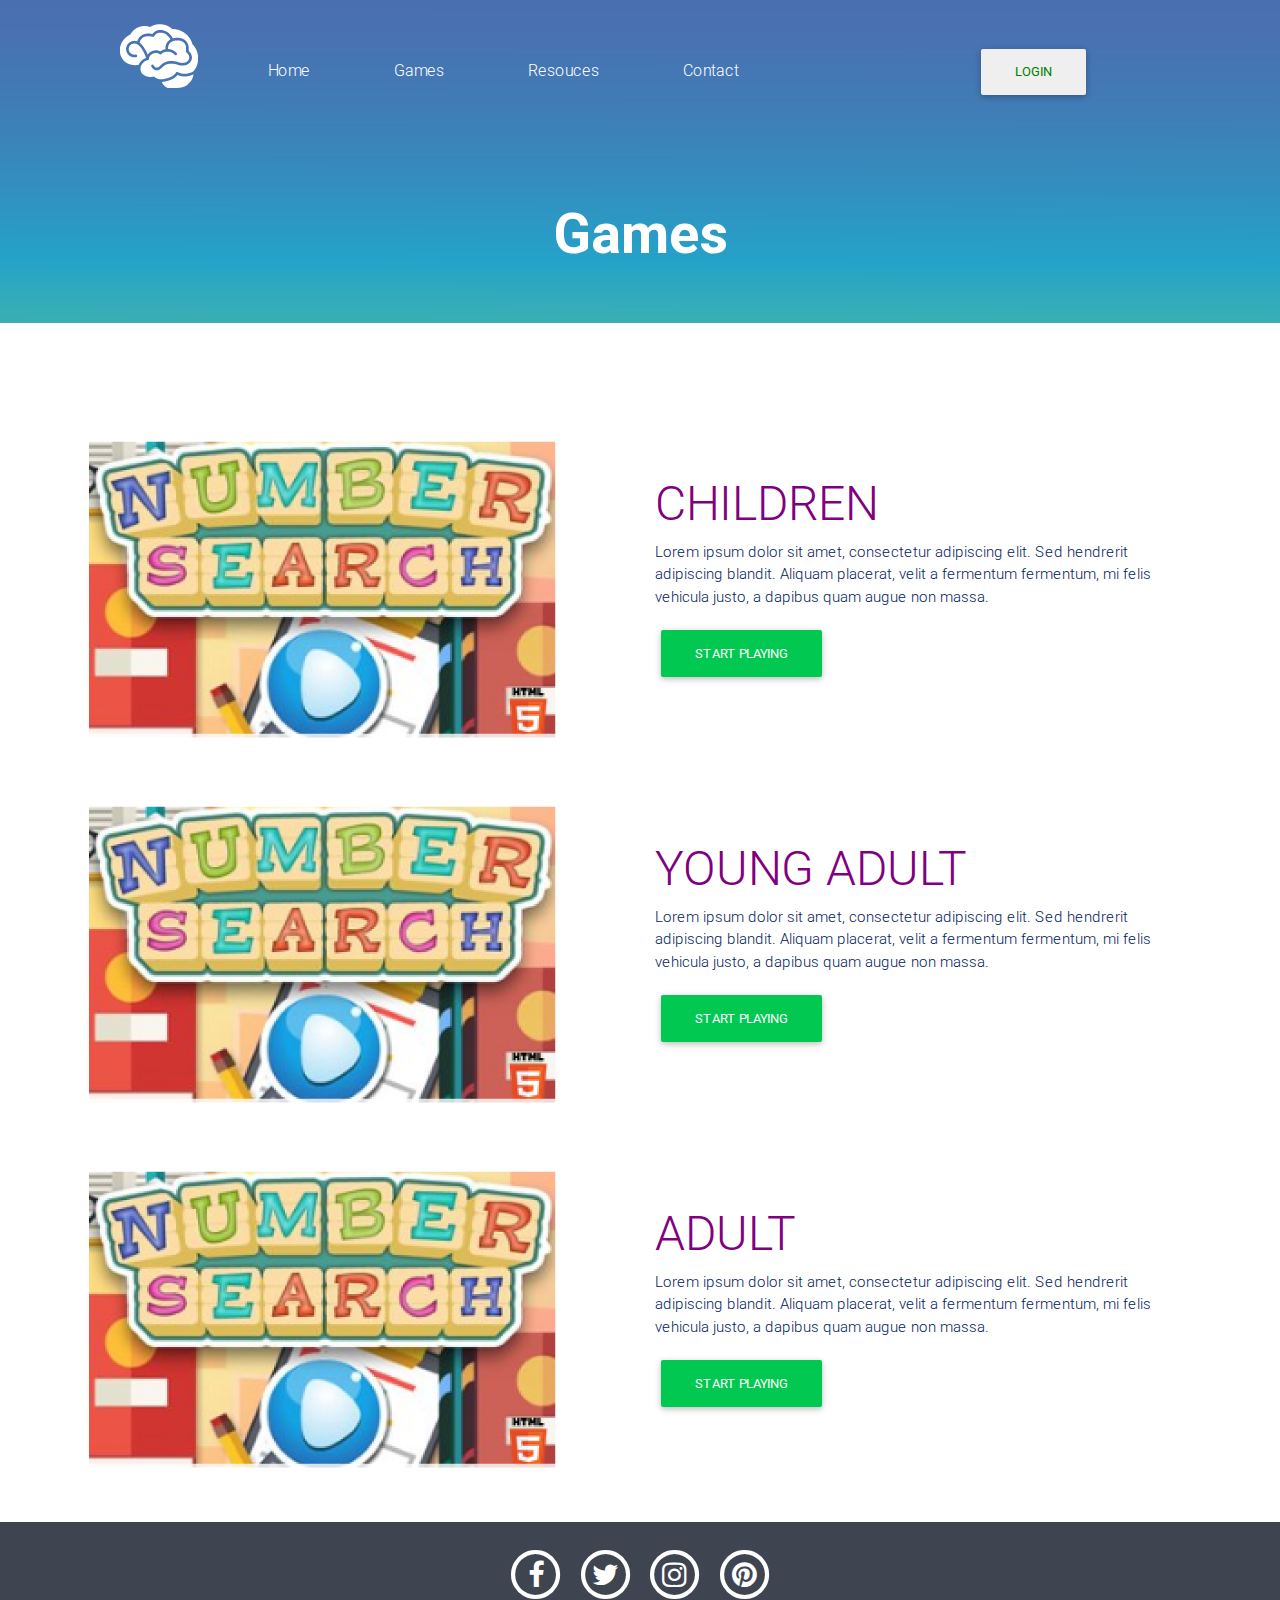
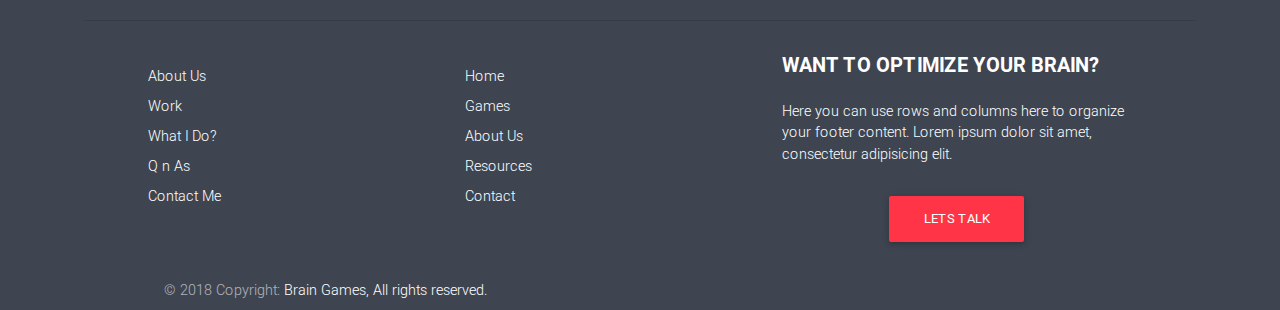
<file: pages/games.html>
<!DOCTYPE html>
<html lang="en">

<head>
  <meta charset="utf-8">
  <meta name="viewport" content="width=device-width, initial-scale=1, shrink-to-fit=no">
  <meta http-equiv="x-ua-compatible" content="ie=edge">
  <title>Brain Games | Games</title>
  <!-- Font Awesome -->
  <link rel="stylesheet" href="https://maxcdn.bootstrapcdn.com/font-awesome/4.7.0/css/font-awesome.min.css">
  <!-- Bootstrap core CSS -->
  <link href="../css/bootstrap.min.css" rel="stylesheet">
  <!-- Material Design Bootstrap -->
  <link href="../css/mdb.min.css" rel="stylesheet">
  <!-- Your custom styles (optional) -->
  <link href="../css/style.css" rel="stylesheet">
</head>

<body>

  <!-- Start your project here-->
  <!-- <div style="height: 100vh">
    <div class="flex-center flex-column">

      <h1 class="text-hide animated fadeIn mb-4" style="background-image: url('https://mdbootstrap.com/img/logo/mdb-transparent-250px.png'); width: 250px; height: 90px;">MDBootstrap</h1>
      <h5 class="animated fadeIn mb-3">Thank you for using our product. We're glad you're with us.</h5>

      <p class="animated fadeIn text-muted">MDB Team</p>
    </div>
  </div> -->
  <!-- /Start your project here-->

  <!-- <div id="Braingames_23">

    <nav class="navbar navbar-expand-lg navbar-dark primary-color">
      <a class="navbar-brand" href="#">Navbar</a>
      <button class="navbar-toggler" type="button" data-toggle="collapse" data-target="#navbarNav" aria-controls="navbarNav"
        aria-expanded="false" aria-label="Toggle navigation">
        <span class="navbar-toggler-icon"></span>
      </button>
      <div class="collapse navbar-collapse" id="navbarNav">
        <ul class="navbar-nav">
          <li class="nav-item active">
            <a class="nav-link" href="#">About Us<span class="sr-only">(current)</span></a>
          </li>
          <li class="nav-item">
            <a class="nav-link" href="#">Games</a>
          </li>
          <li class="nav-item">
            <a class="nav-link" href="#">Resources</a>
          </li>
          <li class="nav-item">
            <a class="nav-link" href="#">Contact Us</a>
          </li>
        </ul>
        <ul class="form-inline my-2 my-lg-0 ml-auto">
          <button class="btn btn-outline-white btn-md my-2 my-sm-0 ml-3" type="submit">Search</button>
        </ul>
      </div>
    </nav>

    <br /><br /><br />
    <h1 class="animated fadeIn mb-3" style="font-size:70px; color:white;margin-bottom:35px;margin-right:90px"><b>GAMES</b></h1>

  </div> -->

  <div class="container-fluid resources-head-bg">
    <nav class="global-nav">
      <div class="row">

        <div class="col-2">
          <img class="rounded float-right" src="../assets/images/logo.png" alt="">
        </div>
        <div class="col-7">
          <div class="nav-list">
            <!-- <p>
                  <a href="">Home</a>
              </p>
              <p>
                  <a href="">Home</a>
              </p>
              <p>
                  <a href="">Home</a>
              </p>
              <p>
                  <a href="">Home</a>
              </p> -->
            <ul>
              <li><a href="../index.html">Home</a></li>
              <li><a href="games.html">Games</a></li>
              <li><a href="resources.html">Resouces</a></li>
              <li><a href="#">Contact</a></li>
            </ul>
          </div>

        </div>

        <div class="col-2 lgn-btn">
          <button class="btn">LOGIN</button>
        </div>
      </div>

    </nav>

    <div class="header-text">
      <h1 class="text-center">Games</h1>
    </div>
  </div>

  <br /><br />


  <div class="container-fluid">
    <section class="games-section">
      <div class="container">
        <div class="row">
          <div class="col-md-6 col-lg-6">
            <img class="img-fluid" src="../assets/images/Braingames_17.png" />
          </div>
          <div class="col-md-6 games-sec-text">
            <h3>CHILDREN</h3>
            <p style="font-size:15px; color:#03225C;">Lorem ipsum dolor sit amet, consectetur adipiscing elit. Sed
              hendrerit adipiscing blandit. Aliquam placerat, velit a fermentum fermentum, mi felis vehicula justo, a
              dapibus quam augue non massa.</p>
            <button type="button" class="btn btn-success">START PLAYING</button>

          </div>
        </div>


      </div>
    </section>

    <section class="games-section">
      <div class="container">
        <div class="row">
          <div class="col-md-6">
            <img class="img-fluid" src="../assets/images/Braingames_17.png" />
          </div>
          <div class="col-md-6 games-sec-text">
            <h3>YOUNG ADULT</h3>
            <p style="font-size:15px; color:#03225C;">Lorem ipsum dolor sit amet, consectetur adipiscing elit. Sed
              hendrerit adipiscing blandit. Aliquam placerat, velit a fermentum fermentum, mi felis vehicula justo, a
              dapibus quam augue non massa.</p>
            <button type="button" class="btn btn-success" onclick="gamepage()">START PLAYING</button>

          </div>
        </div>


      </div>
    </section>

    <section class="games-section">
      <div class="container">
        <div class="row">
          <div class="col-md-6">
            <img class="img-fluid" src="../assets/images/Braingames_17.png" />
          </div>
          <div class="col-md-6 games-sec-text">
            <h3>ADULT</h3>
            <p style="font-size:15px; color:#03225C;">Lorem ipsum dolor sit amet, consectetur adipiscing elit. Sed
              hendrerit adipiscing blandit. Aliquam placerat, velit a fermentum fermentum, mi felis vehicula justo, a
              dapibus quam augue non massa.</p>
            <button type="button" class="btn btn-success">START PLAYING</button>

          </div>
        </div>


      </div>
    </section>
  </div>


  <!-- Footer -->
  <footer class="page-footer font-small stylish-color-dark pt-4" style="background-color:#132335; color:white; ">

    <!-- Footer Links -->
    <div class="container text-center text-md-left">
      <!-- Social buttons -->

      <ul class="list-unstyled list-inline text-center">
        <li class="list-inline-item">
          <a href="https://www.facebook.com/">
            <span class="fa-stack fa-2x">
              <i class="fa fa-circle-thin fa-stack-2x"></i>
              <i class="fa fa-facebook fa-stack-1x"></i>
            </span>
          </a>
        </li>


        <li class="list-inline-item">
          <a href="https://www.twitter.com/">
            <span class="fa-stack fa-2x">
              <i class="fa fa-circle-thin fa-stack-2x"></i>
              <i class="fa fa-twitter fa-stack-1x"></i>
            </span>
          </a>
        </li>
        <li class="list-inline-item">
          <a href="https://www.instagram.com/">
            <span class="fa-stack fa-2x">
              <i class="fa fa-circle-thin fa-stack-2x"></i>
              <i class="fa fa-instagram fa-stack-1x"></i>
            </span>
          </a>
        </li>

        <li class="list-inline-item">
          <a href="https://www.pinterest.com/">
            <span class="fa-stack fa-2x">
              <i class="fa fa-circle-thin fa-stack-2x"></i>
              <i class="fa fa-pinterest fa-stack-1x"></i>
            </span>
          </a>
        </li>
      </ul>


      <!-- Social buttons -->
      <hr>
      <!-- Grid row -->
      <div class="row">



        <hr class="clearfix w-100 d-md-none">

        <!-- Grid column -->
        <div class="col-md-2 mx-auto">

          <!-- Links -->
          <h5 class="font-weight-bold text-uppercase mt-3 mb-4"></h5>

          <ul class="list-unstyled" style="line-height:30px;">
            <li>
              <a href="#!">About Us</a>
            </li>
            <li>
              <a href="#!">Work</a>
            </li>
            <li>
              <a href="#!">What I Do?</a>
            </li>
            <li>
              <a href="#!">Q n As</a>
            </li>
            <li>
              <a href="#!">Contact Me</a>
            </li>
          </ul>

        </div>
        <!-- Grid column -->

        <hr class="clearfix w-100 d-md-none">

        <!-- Grid column -->
        <div class="col-md-2 mx-auto">

          <!-- Links -->
          <h5 class="font-weight-bold text-uppercase mt-3 mb-4"></h5>

          <ul class="list-unstyled" style="line-height:30px;">
            <li>
              <a href="../index.html">Home</a>
            </li>
            <li>
              <a href="games.html">Games</a>
            </li>
            <li>
              <a href="#">About Us</a>
            </li>
            <li>
              <a href="resources.html">Resources</a>
            </li>
            <li>
              <a href="#">Contact</a>
            </li>
          </ul>

        </div>
        <!-- Grid column -->

        <hr class="clearfix w-100 d-md-none">

        <!-- Grid column -->
        <!-- Grid column -->
        <div class="col-md-4 mx-auto">

          <!-- Content -->
          <h5 class="font-weight-bold text-uppercase mt-3 mb-4">Want To Optimize Your Brain?</h5>
          <p>Here you can use rows and columns here to organize your footer content. Lorem ipsum dolor sit amet,
            consectetur
            adipisicing elit.</p>

          <!-- Call to action -->
          <ul class="list-unstyled list-inline text-center py-2">

            <li class="list-inline-item">
              <!-- <a href="#!" class="btn btn-danger btn-square" style="margin-right:200px; width:210px;">Let's Talk!</a> -->
              <a href="">
                <button class="btn btn-danger btn-square">Lets Talk</button>
              </a>
            </li>
          </ul>
          <!-- Call to action -->
        </div>
        <!-- Grid column -->
        <!-- Grid column -->

      </div>
      <!-- Grid row -->

      <!-- Copyright -->
      <div class="footer-copyright text-center py-2" style="background:transparent; margin-right:630px;">© 2018
        Copyright:
        <a href="#"> Brain Games, All rights reserved.</a>
      </div>
      <!-- Copyright -->
    </div>
    <!-- Footer Links -->

  </footer>
  <!-- Footer -->


</body>

<!-- SCRIPTS -->
<!-- JQuery -->
<script type="text/javascript" src="../js/jquery-3.3.1.min.js"></script>
<!-- Bootstrap tooltips -->
<script type="text/javascript" src="../js/popper.min.js"></script>
<!-- Bootstrap core JavaScript -->
<script type="text/javascript" src="../js/bootstrap.min.js"></script>
<!-- MDB core JavaScript -->
<script type="text/javascript" src="../js/mdb.min.js"></script>
<!-- Custom Javascript -->
<script src="../js/app.js"></script>

</html>
</file>
<file: css/style.css>
body {
  margin: 0;
  padding: 0;
}

@font-face{
  font-family: monstRegular;
  src: url(../font/montserrat/Montserrat-Regular.ttf);
}
@font-face{
  font-family: monstBold;
  src: url(../font/montserrat/Montserrat-Bold.ttf);
}
.custom-body{
  font-family: monstRegular;
}

/* .logo {
  float: left;
} */
/* ~~ Top Navigation Bar ~~ */

/* #navigation-container {
  width: 1200px;
  margin: 0 auto;
  height: 70px;
  
}

.navigation-bar {
  background-color: transparent;
  height: 70px;
  width: 100%;
  
}

.navigation-bar ul {
  padding: 0px;
  margin: 0px;
  text-align: center;
  float: left;
  background: transparent;
    margin-top:20px;

}

.navigation-bar li {
  list-style-type: none;
  padding: 0px;
  color:white;
  height: 24px;
  margin-top: 4px;
  margin-bottom: 4px;
  display: inline;
  
}

.navigation-bar li a {
  color: white;
  font-size: 16px;
  font-family: "Trebuchet MS", Arial, Helvetica, sans-serif;
  text-decoration: none;
  line-height: 70px;
  padding: 5px 15px;
  opacity: 0.7;
  
}

#menu {
  float: right;
} */
.lgn-btn{
  margin-top: 1em;
}
.lgn-btn >button {
  color:green;
}

.games-section{
  margin-top: 3em;
  margin-bottom: 3em;
}
.games-sec-text{
  padding-top: 3em;
}

.games-sec-text h3{
  color:purple;
  font-size: 3em;
}

/* nav start */
#Braingames_23{
    width:100%;
    height:290px;
    /* clear:both; */
    background-image: url(../assets/images/header_bg_games_resources.png);
    text-align:center;
    
	
}

#smaple{
margin-left:50px;
}

#Braingames_36{
    width:100%;
    height:1424px;
    clear:both;
    margin-top:10px;
    background-image: url(Braingames_3.png);
    text-align:center;
}
img {
    float: left;
}
.global-nav{
  width: 100%;
  height: 200px;
}
.nav-header{
  width: 100%;
  height:290px; 
}
.nav-list p{
  display: inline;
}

nav {
  position: relative;
  width: 100%;
  line-height: 60px;
  padding-top: 1.5em;
}

nav ul {
  line-height: 60px;
  list-style: none;
  /* background: rgba(0, 0, 0, 0); */
  overflow: hidden;
  color: #fff;
  padding: 0;
  /* text-align: right; */
  margin: 0;
  padding-right: 40px;
  transition: 1s;
}

nav ul li {
  display: inline-block;
  padding: 16px 40px;;
}

nav ul li a {
  text-decoration: none;
  color: #fff;
  font-size: 16px;
}

@media(max-width: 786px) {

  .nav ul {
        max-height: 0px;
        /* background: #000; */
  }

  .nav ul li {
        box-sizing: border-box;
        width: 100%;
        padding: 24px;
        text-align: center;
  }

}

/* custom navbar */
.custom-navbar{
  width:100%;
  height:290px;
  /* clear:both; */
  background-image: url(../assets/images/header_bg_games_resources.png);
  text-align:center;
}

.custom-navbar ul{
  padding: 0px;
  margin: 0px;
  text-align: center;
  float: left;
  background: transparent;
    margin-top:20px;
}

.custom-navbar li {
  list-style-type: none;
  padding: 0px;
  color:white;
  height: 24px;
  margin-top: 4px;
  margin-bottom: 4px;
  display: inline;
}

.custom-navbar li a{
  color: white;
  font-size: 16px;
  font-family: "Trebuchet MS", Arial, Helvetica, sans-serif;
  text-decoration: none;
  line-height: 70px;
  padding: 5px 15px;
  opacity: 0.7;
}

.custom-navbar button{
  float: right;
  color: white;
  margin-top: 30px;
}

header {
  width: 100%;
  height:290px;  
  background-size: cover;
  background-image: url(../assets/images/header_bg_games_resources.png);

}

.content {
  width: 94%;
  margin: 4em auto;
  font-size: 20px;
  line-height: 30px;
  text-align: justify;
}

.logo {
  line-height: 60px;
  position: fixed;
  float: left;
  margin: 16px 46px;
  color: #fff;
  font-weight: bold;
  font-size: 20px;
  letter-spacing: 2px;
}

.nav {
  position: relative;
  width: 100%;
  line-height: 60px;
}

.nav ul {
  line-height: 60px;
  list-style: none;
  /* background: rgba(0, 0, 0, 0); */
  overflow: hidden;
  color: #fff;
  padding: 0;
  text-align: right;
  margin: 0;
  padding-right: 40px;
  transition: 1s;
}

/* nav.black ul {
  background: #000;
} */

.nav ul li {
  display: inline-block;
  padding: 16px 40px;;
}

.nav ul li a {
  text-decoration: none;
  color: #fff;
  font-size: 16px;
}

.menu-icon {
  line-height: 60px;
  width: 100%;
  /* background: #000; */
  text-align: right;
  box-sizing: border-box;
  padding: 15px 24px;
  cursor: pointer;
  color: #fff;
  display: none;
}
.menu{
  margin-left: 8em;
}

.menu ul li :hover{
  background-color: #299cc6;
  border: 1px solid #2f8aac;
  padding: 1.5em;
  border-radius: 5px;
}

.custom-navbar h1{
  font-size:70px; 
  color:white;
  padding-top: 2em;
}

@media(max-width: 786px) {

  .logo {
        position: fixed;
        top: 0;
        margin-top: 16px;
  }

  .nav ul {
        max-height: 0px;
        /* background: #000; */
  }
/* 
  nav.black ul {
        background: #000;
  } */

  .showing {
        max-height: 34em;
  }

  .nav ul li {
        box-sizing: border-box;
        width: 100%;
        padding: 24px;
        text-align: center;
  }

  .menu-icon {
        display: block;
  }

}

/* navbar end */

/* index */

.head-bg{
  background: url("../assets/images/header_bg.png") no-repeat;
  width: 100%;
  height: 1187px;
}

.head-text{
  margin-left: 6em;
  margin-top: 5em;
}
.custom-nav{
  height: 10em;;
}

.head-main-text{
  color: white;
  margin-bottom: 1em;
}
.head-main-text h1{
  font-size: 3em;
}

.head-sub-text{
  color: #C5CAE9;
  line-height: 15px;
}

.category-text{
  margin-left: -13px;
}
.category-text >h1{
  background: linear-gradient(to right , #dbe2ef, #daf0ee);
  width: 65%;
  border-top-right-radius: 50px;
  border-bottom-right-radius: 50px;
  padding: 15px 15px 15px 1.5em;
  font-family: monstBold;
  color: #4b6eb1;
}

/* .category-text> p{
  margin-left: 4em;
} */

.category-sec{
  margin-top: 3em;
  width: 100%;
  height: auto;
  margin-bottom: 6em;
}
.category-sub-sec{
  padding: 0 3.5em;
  margin-top: 1em;
}
.categ-img{
  margin-top: 2em;
}
.game-instruction{
  margin-top: 2em;
  width: 100%;
  display: relative;
}
.game-instruction-text > h1{
  color: #c9d3e7;
  font-size: 2.5em;
  text-align: center;
  font-family: monstBold;
}
.game-instruct-sub-text{
  text-align: center;
  margin: 0 4em;
}
.instruct-info{
  background: url("../assets/images/bg_howtoplay.png");
  height: 887px;
}
.instruct-container{
  padding-top: 2.8em;
  padding-left: 5em;
}
.instruct-text{
  width: 70%;
  color: white;
  margin:0 auto;
  padding-top: 8em;
  padding-right: 1em;
  padding-left: 1em;
}
.instruct-text h2{
  font-size: 1.9em;
}
.instruct-text-sub{
  color: white;
  margin-top: 2em;
}
.instruct-info-img{
  /* background: linear-gradient(rgba(206, 201, 201, 0.5), rgba(211, 205, 205, 0.5)), url("../assets/images/instruct-bg.jpeg"); */
  width: 85%;
  height: 500px;
  z-index: 1;
  margin: 0 auto;
  display: block;
  margin-top: 2em;
  margin-left: 4em !important
}
.right-arrow{
  width: 16px;
  margin-left: 1em;
}
.about h1{
  color: #dae1ee;
}
.about-text-head{
  margin-top: 3em;
}
.about-text-head > h1{
  color: rgb(36, 35, 35);
}
.about-btn {
  color: black !important;
}
.resources{
  background: url("../assets/images/bg_subscribe.png");
  height: 846px;
  width: 100%;
}
.resource-container{
  background: linear-gradient(to right, #375182 , #3d8878);
  padding-top: 3em;
  padding-bottom: 5em;
  margin-top: 3em;
}
.resource-heading{
  width: 65%;
  overflow-wrap: break-word;
  margin-left: 1em;
  color: white
}
.resource-heading > h1 {
  font-size: 3em;
}
.resource-heading h3{
  font-size: 1.5em;
}
.resource-sub-text{
  width: 60%;
  overflow-wrap: break-word;
  margin-left: 1em;
  color: white;
}
.resource-container hr{
  color: white;
  width: 40%;
  text-align: left;
}
.subscribe-container{
  background-color: #112636;
  margin-top: 13em;
  color: white;
  padding: 2em 1em 2em 1em;
  overflow: none;
  overflow-wrap: break-word;
}

/* resources */
.feature-arti{
  background-color: #112636;
  margin-top: -10px;
  padding-top: 4em;
  padding-bottom: 4em;
}
.resources-head-bg{
  background: url("../assets/images/header_bg_games_resources.png")
}
.header-text > h1{
  font-size: 3.5em;
  font-weight: bold;
  color: white;
  padding-bottom: 1em;
}

.fa-search {
  color: #eee;
  font-size: 3em;
}
.fa-search:hover {
  color: #eee;
  font-size: 4em;
  cursor: pointer;
}
.feature-arti-text{
  color: white;
  margin-top: 1em;
}
.feature-arti-text> h1{
  /* font-size: 1.5em; */
  font-weight: 500;
}
.feature-arti-text> p{
  /* font-size: 1.5em; */
  line-height: 1.5em;
}
.article-context-container{
  background-color: #4b6eb0;
  padding: 4em 0em;
}

.article-context-container figcaption{
  color: white;
  padding: 0 1em;
  font-size: 1em;
}
.article-context-container figcaption button{
  color: #72ea7c;
  font-weight: bold;
}
.article-content{
  padding: 2em 0;
  display: block;
  position: relative;
}

.article-video-container{
  background: url("../assets/images/bg_videos_resources.png") no-repeat;
  background-size: cover;
}
.article-video-container h1{
  margin-top: 2em;
  padding-top: 1em;
  color: #45639c;
  font-size: 4em;
  font-weight: bold;
}
.video-content{
  display: block;
  position: relative;
  width: 100%;
  padding: 4em 0em;
}
.video-context> h2{
  text-align: center;
  margin-top: 0.5em;
  font-weight: 400;
}
/* game page */

.game-text{
  text-align: center;
  margin-top: 5em
}
.game-text> h1{
  font-size: 4em;
  margin-bottom: 0.2em;
}
.game-text > h2 {
  font-size: 2em;
  color: #354755;
  margin-bottom: 0.8em;
}
/* .game-text ul>li {
  list-style: none;
} */
.game-text-list{
  text-align: left;
  width: 30%;
  margin: 0 auto;
  font-size: 1.2em;
}
.option-list{
  margin-top: 2em;
  display: block;
  position: relative;
  offset: none;
}
.radio-section{
  border: 1px solid #112636;
  width: 100%;
  padding: 2em 2em;
  border-radius: 10px;
  background-color: rgb(238, 239, 245);
  margin-bottom: 1em;
}
.game-info{
  width: 100%;
  height: 100%;
  display: block;
  position: relative;
  margin: 0 auto;
}
.character-m{
  position: absolute;
  display: block;
  padding-top:150px;
  top: 400px;  /* previous 220 */
  right: 800px;
   animation: slide 6s forwards ;
}
.character-m{
  position: absolute;
  display: block;
  padding-top:150px;
  top: 400px;  /* previous 220 */
  right: 800px;
   animation: slide 6s forwards ;
}

.character-ma{
  position: absolute;
  display: block;
  padding-top:150px;
  top: 400px;  /* previous 220 */
  right: 900px;
   /* animation: slide 6s forwards ; */
}

.character-mb{
  position: absolute;
  display: block;
  padding-top:150px;
  top: 400px;  /* previous 220 */
  right: 900px;
   animation: slide 6s forwards ;
}


.character-f{
  position: absolute;
  display: block;
  padding-top:150px;
  top: 400px;  /* previous 220 */
  right: 350px;
   animation: slide 15s forwards ;
}

.character-fb{
  position: absolute;
  display: block;
  padding-top:150px;
  top: 400px;  /* previous 220 */
  right: 650px;
   animation: slide 6s forwards ;
}

@keyframes slide{
  0%{
    transform: translate(900px, 0);
  }
  100%{
    transform: translate3d(-20px);
  }

}

#sub1{
  display: none;
}
#sub2{
  display: none;
}
#sub3{
  display: none;
}

#option-list1{
  display: none;
}

#option-list2{
  display: none;
}

#option-list3{
  display: none;
}

.bg-img{
  background: url("../assets/Game_Elements/Game_Adult_round1.png") no-repeat;
  background-size: cover;
  width: 100%;
  height: 900px;
}

.bg-img1{
  background: url("../assets/Game_Elements/Game_Adult_round2.png") no-repeat;
  background-size: cover;
  width: 100%;
  height: 900px;
}
</file>
